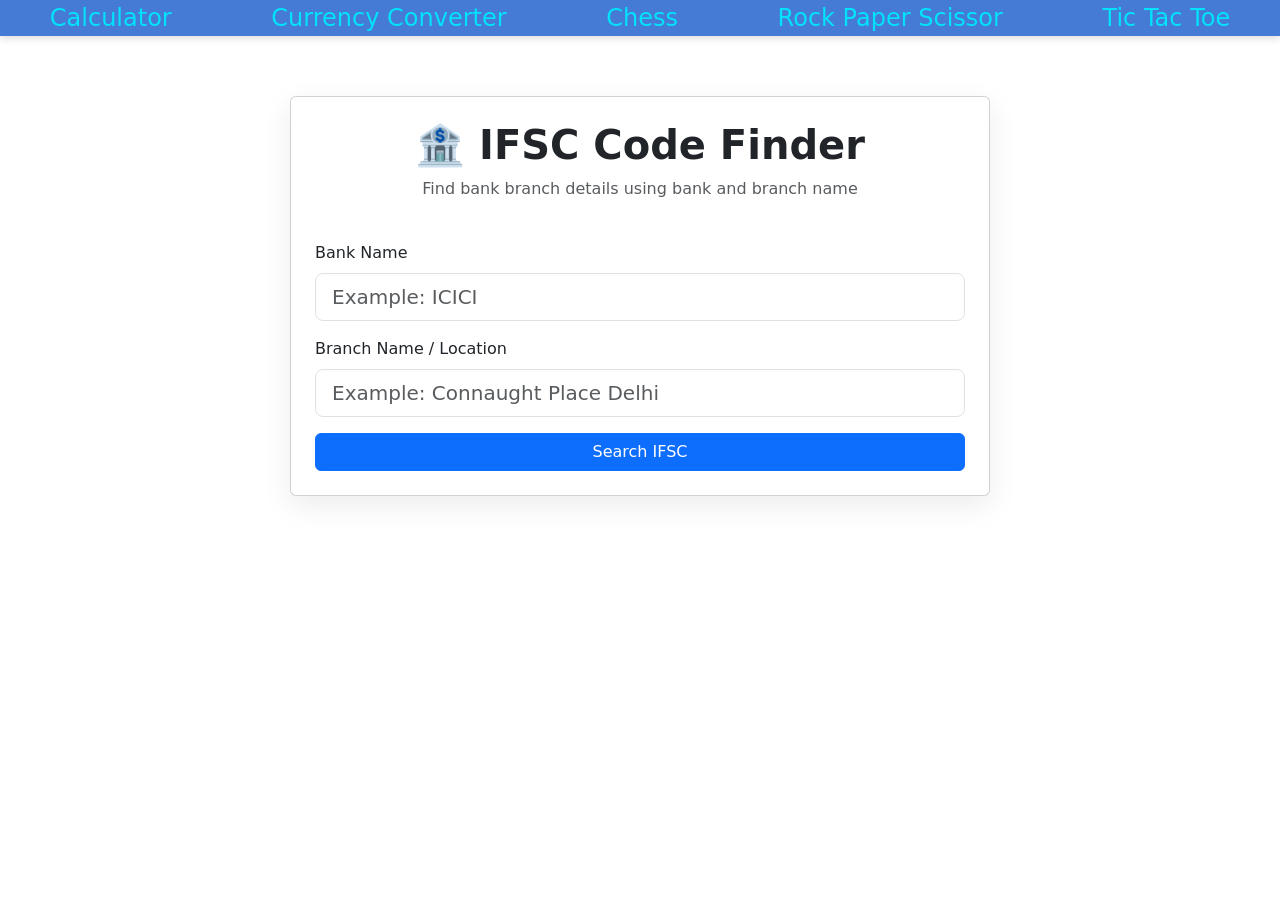
<file: index.html>
<!DOCTYPE html>
<html lang="en">
<head>
    <meta charset="UTF-8">
    <meta name="viewport" content="width=device-width, initial-scale=1.0">
    <meta
    name="description"
    content="Find bank IFSC codes, branch details, bank address, city and state using our free IFSC Code Finder.">
    <title>IFSC Code Finder - Find Bank IFSC Code Online</title>
    <link rel="stylesheet" href="front_stylesheet.css">
    <link rel="stylesheet" href="NavBar_Opt.css">
    <link href="https://cdn.jsdelivr.net/npm/bootstrap@5.3.3/dist/css/bootstrap.min.css" rel="stylesheet">
</head>
<body>
    
    <div class="navigation">
        <nav>
            <div class="banner_nav_link">
                <ul>
                    <li><a href="Calculator/index.html" id="banner_col" target="_blank">Calculator</a></li>
                    <li><a href="Currency Converter/index.html" id="banner_col" target="_blank">Currency Converter</a></li>
                    <li><a href="JavaScript-Chess/index.html" id="banner_col" target="_blank">Chess</a></li>
                    <li><a href="Rock, Paper, Scissor/index.html" id="banner_col" target="_blank">Rock Paper Scissor</a></li>
                    <li><a href="Tic tac toe/index.html" id="banner_col" target="_blank">Tic Tac Toe</a></li>
                </ul>
            </div>
        </nav>
    </div>

    <div class="container">

        <div class="app-container">

            <!-- Main Search Card -->
            <div class="card search-card p-4">

                <div class="text-center mb-4">
                    <h1 class="app-title">🏦 IFSC Code Finder</h1>
                    <p class="text-muted">
                        Find bank branch details using bank and branch name
                    </p>
                </div>

                <!-- Bank Input -->
                <div class="mb-3">
                    <label for="bank" class="form-label">
                        Bank Name
                    </label>

                    <input
                        type="text"
                        id="bank"
                        class="form-control form-control-lg"
                        placeholder="Example: ICICI"
                    oninput="this.value = this.value.toUpperCase()"
                    >

                </div>

                <!-- Branch Input -->
                <div class="mb-3">
                    <label for="branch" class="form-label">
                        Branch Name / Location
                    </label>

                    <input
                        type="text"
                        id="branch"
                        class="form-control form-control-lg"
                        placeholder="Example: Connaught Place Delhi"
                    >
                </div>

                <!-- Search Button -->
                <button
                    id="searchBtn"
                    class="btn btn-primary w-100 search-btn"
                    onclick="getIFSC()"
                >
                    Search IFSC
                </button>

                <!-- Loading -->
                <div
                    id="loading"
                    class="text-center mt-4 d-none"
                >
                    <div
                        class="spinner-border text-primary"
                        role="status"
                    ></div>

                    <p class="mt-2 text-muted">
                        Searching...
                    </p>
                </div>

                <!-- Error -->
                <div
                    id="errorMessage"
                    class="alert alert-danger mt-4 d-none"
                ></div>

            </div>


            <!-- Result Card -->
            <div
                id="resultCard"
                class="card result-card shadow-sm mt-4 p-4 d-none"
            >

                <h3 class="mb-3">
                    🏦 Bank Details
                </h3>

                <div class="result-item">
                    <div class="result-label">
                        Bank
                    </div>

                    <div id="resultBank">
                        -
                    </div>
                </div>

                <div class="result-item">
                    <div class="result-label">
                        Branch
                    </div>

                    <div id="resultBranch">
                        -
                    </div>
                </div>

                <div class="result-item">
                    <div class="result-label">
                        IFSC Code
                    </div>

                    <div
                        id="resultIFSC"
                        class="ifsc-code text-primary"
                    >
                        -
                    </div>
                </div>

                <div class="result-item">
                    <div class="result-label">
                        Address
                    </div>

                    <div id="resultAddress">
                        -
                    </div>
                </div>

                <div class="result-item">
                    <div class="result-label">
                        City
                    </div>

                    <div id="resultCity">
                        -
                    </div>
                </div>

                <div class="result-item">
                    <div class="result-label">
                        State
                    </div>

                    <div id="resultState">
                        -
                    </div>
                </div>

            </div>

        </div>

    </div>

    <script src="ifsc.js"></script>
</body>
</html>
</file>
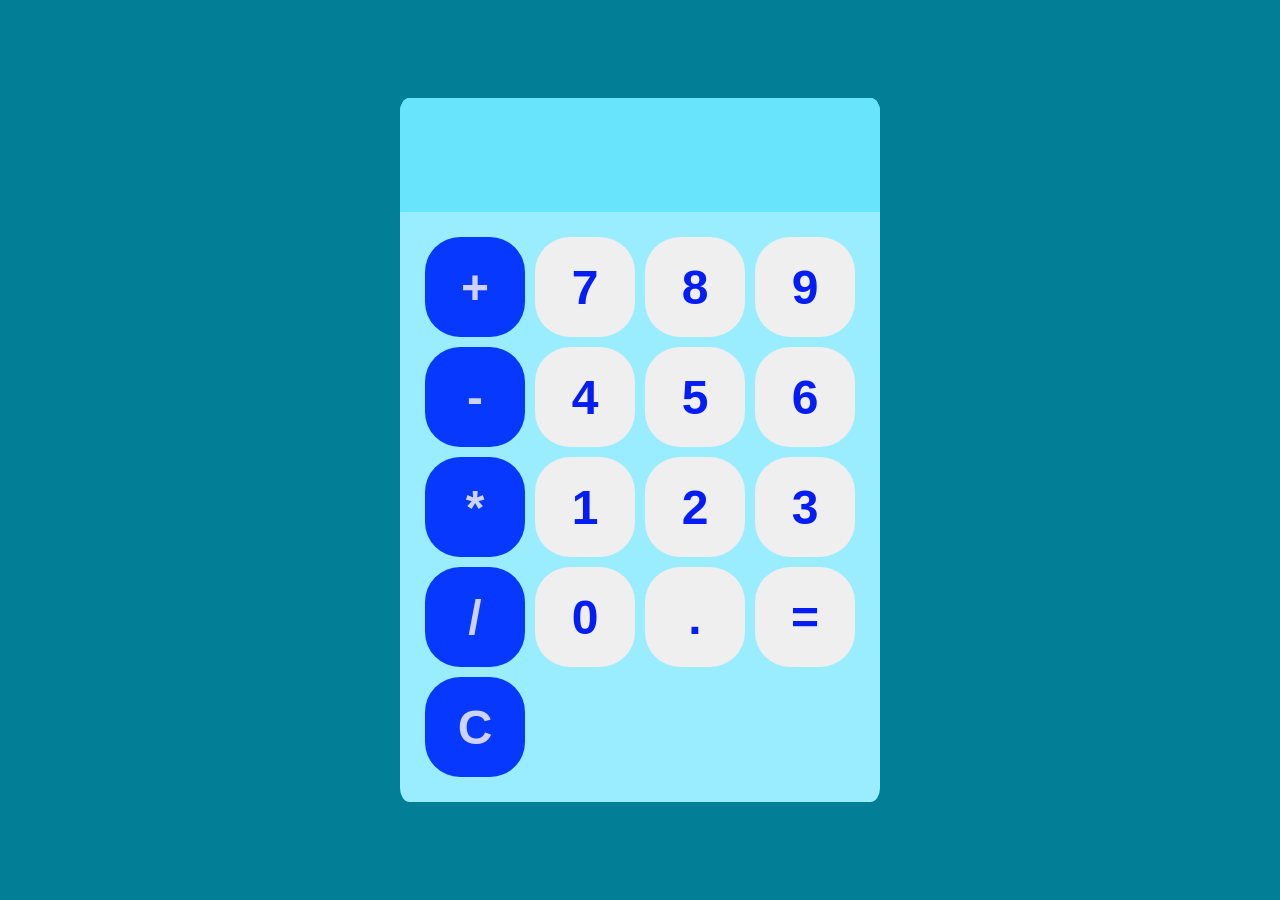
<file: Calculator/index.html>
<!DOCTYPE html>
<html lang="en">
<head>
    <meta charset="UTF-8">
    <meta name="viewport" content="width=device-width, initial-scale=1.0">
    <title>Calculator JS</title>
    <link rel="stylesheet" href="style.css">
</head>
<body>
    <div id="Calculator">
        <input id="display" readonly>
        <div id="keys">
            <button onclick="appendToDisplay('+')" class="operator-btn">+</button>
            <button onclick="appendToDisplay('7')">7</button>
            <button onclick="appendToDisplay('8')">8</button>
            <button onclick="appendToDisplay('9')">9</button>
            <button onclick="appendToDisplay('-')" class="operator-btn">-</button>
            <button onclick="appendToDisplay('4')">4</button>
            <button onclick="appendToDisplay('5')">5</button>
            <button onclick="appendToDisplay('6')">6</button>
            <button onclick="appendToDisplay('*')" class="operator-btn">*</button>
            <button onclick="appendToDisplay('1')">1</button>
            <button onclick="appendToDisplay('2')">2</button>
            <button onclick="appendToDisplay('3')">3</button>
            <button onclick="appendToDisplay('/')" class="operator-btn">/</button>
            <button onclick="appendToDisplay('0')">0</button>
            <button onclick="appendToDisplay('.')">.</button>
            <button onclick="calculate()">=</button>
            <button onclick="ClearDisplay()" class="operator-btn">C</button>
        </div>
    </div>
    <script src="index.js"></script>
</body>
</html>
</file>
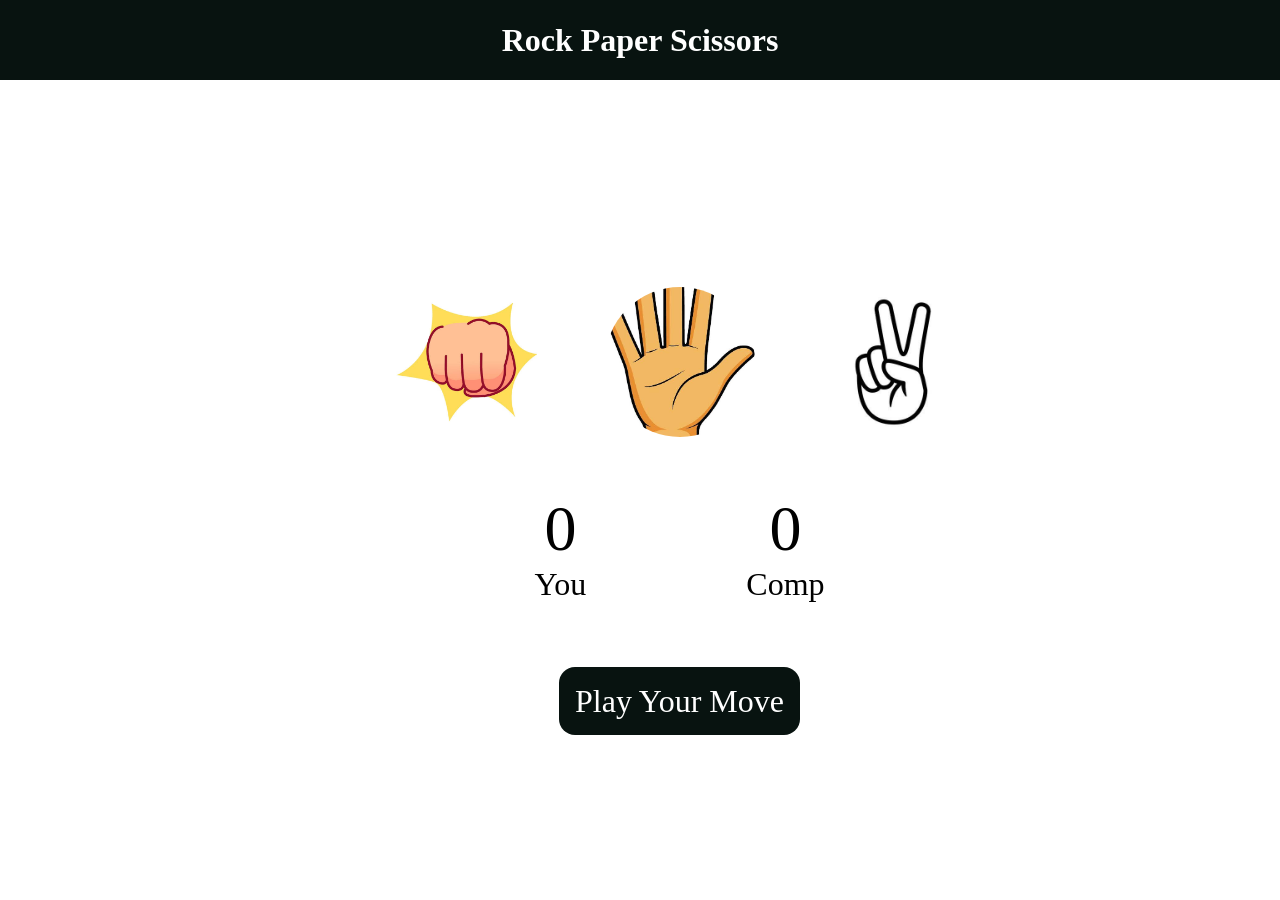
<file: Rock, Paper, Scissor/index.html>
<!DOCTYPE html>
<html lang="en">
<head>
    <meta charset="UTF-8">
    <meta name="viewport" content="width=device-width, initial-scale=1.0">
    <title>Rock Paper Scissors in JS</title>
    <link rel="stylesheet" href="style.css">
</head>
<body>
    <h1>Rock Paper Scissors</h1>

    <!-- <div class="highscore">  
        <p>Leaderboard</p>
        <ol id="leadboard-list"></ol>
    </div> -->

    <div class="game">
        <div class="choices">
            <div class="choice" id="rock">
                <img src="Assets/Rock.jpg" />
            </div>
            <div class="choice" id="paper">
                <img src="Assets/Paper.jpg" />
            </div>
            <div class="choice" id="scissor">
                <img src="Assets/Scissor.jpg" />
            </div>
        </div>

        <div class="score-board">
            <div class="score">
                <p id="user-score">0</p>
                <p>You</p>
            </div>
            <div class="score">
                <p id="comp-score">0</p>
                <p>Comp</p>
            </div>
        </div>
        
        <div class="msg-container">
            <p id="msg">Play Your Move</p>
        </div>
    </div>

    <script src="app.js"></script>
</body>
</html>
</file>
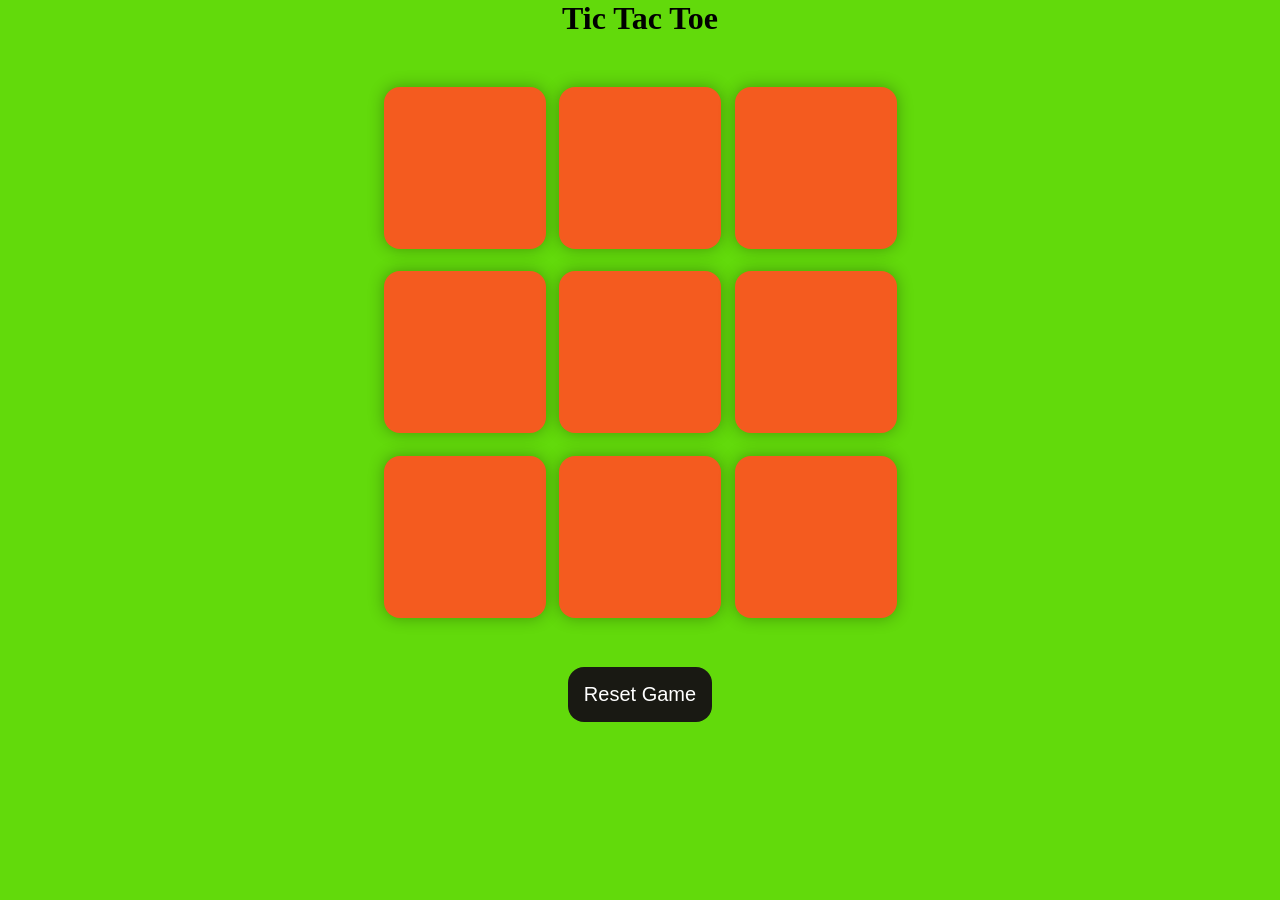
<file: Tic tac toe/index.html>
<!DOCTYPE html>
<html lang="en">
<head>
    <meta charset="UTF-8">
    <meta name="viewport" content="width=device-width, initial-scale=1.0">
    <title>Tic-Tac-Toe Game</title>
    <link rel="stylesheet" href="style.css">
</head>
<body>
    <div class="msg-container hide">
        <p id="msg">Winner !!</p>
        <button id="new-btn">New Game</button>
    </div>
    <main>
        <h1>Tic Tac Toe</h1>
        <div class="container">
            <div class="game">
                <button class="box"></button>
                <button class="box"></button>
                <button class="box"></button>
                <button class="box"></button>
                <button class="box"></button>
                <button class="box"></button>
                <button class="box"></button>
                <button class="box"></button>
                <button class="box"></button>
            </div>
        </div>
        <button id="reset-btn">Reset Game</button>
    </main>

    <script src="app.js"></script>
</body>
</html>
</file>
<file: front_stylesheet.css>
* {
    box-sizing: border-box;
} 

body {
    margin: 0;
    padding: 0;
    font-family: 'Segoe UI', Tahoma, Geneva, Verdana, sans-serif;
    background: hsl(214, 58%, 90%);
    min-height: 100vh;
}

.app-container {
    max-width: 700px;
    margin: 60px auto;
}

.search-card {
    border: none;
    border-radius: 20px;
    box-shadow: 0 10px 30px rgba(0, 0, 0, 0.08);
}

.app-title {
    font-weight: 700;
}

.search-btn {
    border-radius: 10px;
    padding: 12px;
    font-weight: 600;
}

.result-card {
    border-radius: 15px;
    background: #fff;
}

.result-item {
    padding: 12px 0;
    border-bottom: 1px solid #eee;
}

.result-item:last-child {
    border-bottom: none;
}

.result-label {
    font-weight: 600;
    color: #555;
}

.ifsc-code {
    font-size: 1.4rem;
    font-weight: 700;
}
</file>
<file: NavBar_Opt.css>
/* ul{
    height: 3rem;
    background-color: #353beb;
    border: 2px solid #fff;
    display: flex;
    justify-content: space-around;
    align-items: center;
} */

#banner_col {
    color: #02e2fb;
    font-size: 1.5rem;
    text-decoration: none;
}

a:hover{
    box-shadow: #000;
    border: 0.5px solid hsl(0, 0%, 98%);
    border-radius: 3px;
}

.navigation {
    width: 100%;
    background-color: #457ad5;
    box-shadow: 0 2px 8px rgba(0, 0, 0, 0.15);
    margin-bottom: 35px;
}

.navigation ul {
    list-style-type: none !important;
    margin: 0 !important;
    padding: 0 !important;
    display: flex;
    flex-direction: row;
    justify-content: space-around;
    flex-wrap: wrap;
}

.navigation li {
    list-style: none !important;
    margin: 0;
    padding: 0;
}

.navigation .banner_nav_link:hover {
    background-color: #1565c0 !important;
}

@media screen and (max-width: 768px) {
    .navigation ul {
        flex-direction: column;
        width: 100%;
    }

    .navigation li {
        width: 100%;
        border: 0.5px solid #fff;
    }

    .navigation .banner_nav_link {
        text-align: center;
        /* padding: 14px 20px !important;   */
        border-bottom: 1px solid rgba(255, 255, 255, 0.1);
        margin-top: 0;
    }

    .navigation li:last-child .banner_nav_link {
        border-bottom: none;
    }

    #banner_col {
        font-size: 0.5rem;
    }

}
</file>
<file: Calculator/style.css>
body{
    margin: 0;
    display: flex;
    justify-content: center;
    align-items: center;
    height: 100vh;
    background-color: hsl(190, 98%, 30%);

}

#Calculator{
    font-family: Arial, Helvetica, sans-serif;
    background-color: hsl(190, 98%, 80%);
    border-radius: 2%;
    max-width: 500px;
    overflow: hidden;
}

#display{
    width: 100%;
    max-width: 480px; 
    min-height: 80px;
    box-sizing: border-box;
    padding: 20px;
    font-size: 4rem;
    text-align: right;
    border: none;
    background-color: hsl(190, 98%, 70%);
    color: hsl(289, 85%, 37%);
    display: flex;
    white-space: pre-wrap;
    word-wrap: break-word;
    overflow-wrap: break-word;
    overflow-y: auto;
}

#keys{
    display: grid;
    grid-template-columns: repeat(4, 1fr);
    gap: 10px;
    padding: 25px;
}

button{
    width: 100px;
    height: 100px;
    border-radius: 35px;
    border: none;
    background-color: hsl(0, 1%,60);
    color: hsl(234, 96%, 49%);
    font-size: 3rem;
    font-weight: bold;
    cursor: pointer;
}

button:hover{
    background-color: hsl(203, 80%, 80%);
}

button:active{
    background-color: hsl(203, 80%, 70%);
}

.operator-btn{
    background-color: hsl(228, 99%, 51%);
    color: hsl(234, 96%, 90%);
}

.operator-btn:hover{
    background-color: hsl(228, 99%, 40%);
}

.operator-btn:active{
    background-color: hsl(228, 99%, 60%);
}
</file>
<file: Rock, Paper, Scissor/style.css>
*{
    margin: 0;
    padding: 0;
    text-align: center;
}

.game{
    position: absolute;
    left: 30vw;
    bottom: 180px;
}

h1{
    background-color: #081310;
    color: white;
    height: 5rem;
    line-height: 5rem;
}

.choice{
    height: 165px;
    width: 165px;
    border-radius: 50%;
    display: flex;
    justify-content: center;
    align-items: center;
}

.choice:hover{
    cursor: pointer;
    background-color: #081310;
}

img{
    height: 150px;
    width: 150px;
    object-fit: cover;
    border-radius: 50%;
}

.choices{
    display: flex;
    justify-content: center;
    align-items: center;
    gap: 3rem;
    margin-top: 5rem;
}

.score-board{
    display: flex;
    justify-content: center;
    align-items: center;
    margin-top: 3rem;
    gap: 10rem;
    font-size: 2rem;
}

#user-score, #comp-score{
    font-size: 4rem;
}

.msg-container{
    margin-top: 5rem;
}

#msg{
    background-color: #081310;
    color: #fff;
    font-size: 2rem;
    display: inline;
    padding: 1rem;
    border-radius: 1rem;
}
</file>
<file: Tic tac toe/style.css>
* {
    margin: 0;
    padding: 0;
}

body {
    background-color: hsl(95, 90%, 45%);
    text-align: center;
}

.container {
    height: 70vh;
    display: flex;
    justify-content: center;
    align-items: center;
}

.game {
    height: 60vmin;
    width: 60vmin;
    display: flex;
    flex-wrap: wrap;
    justify-content: center;
    align-items: center;
    gap: 1.5vmin;
}

.box {
    height: 18vmin;
    width: 18vmin;
    border-radius: 1rem;
    border: none;
    box-shadow: 0 0 1rem   rgba(0, 0, 0, 0.3);
    font-size: 8vmin;
    color: #00e5ff;
    border: 1rem #fff;
    background-color: hsl(17, 91%, 54%);
}

#reset-btn {
    padding: 1rem;
    font-size: 1.25rem;
    background-color: #191913;
    color: #fff;
    border-radius: 1rem;
    border: none;
}

#new-btn {
    padding: 1rem;
    font-size: 1.25rem;
    background-color: #191913;
    color: #fff;
    border-radius: 1rem;
    border: none;
}

#msg {
    color: #fffc7f;
    font-size: 5vmin;
}

.msg-container {
    height: 100vmin;
    display: flex;
    justify-content: center;
    align-items: center;
    text-align: center;
    flex-direction: column;
    gap: 4rem;
}

.hide {
    display: none;
}
</file>
